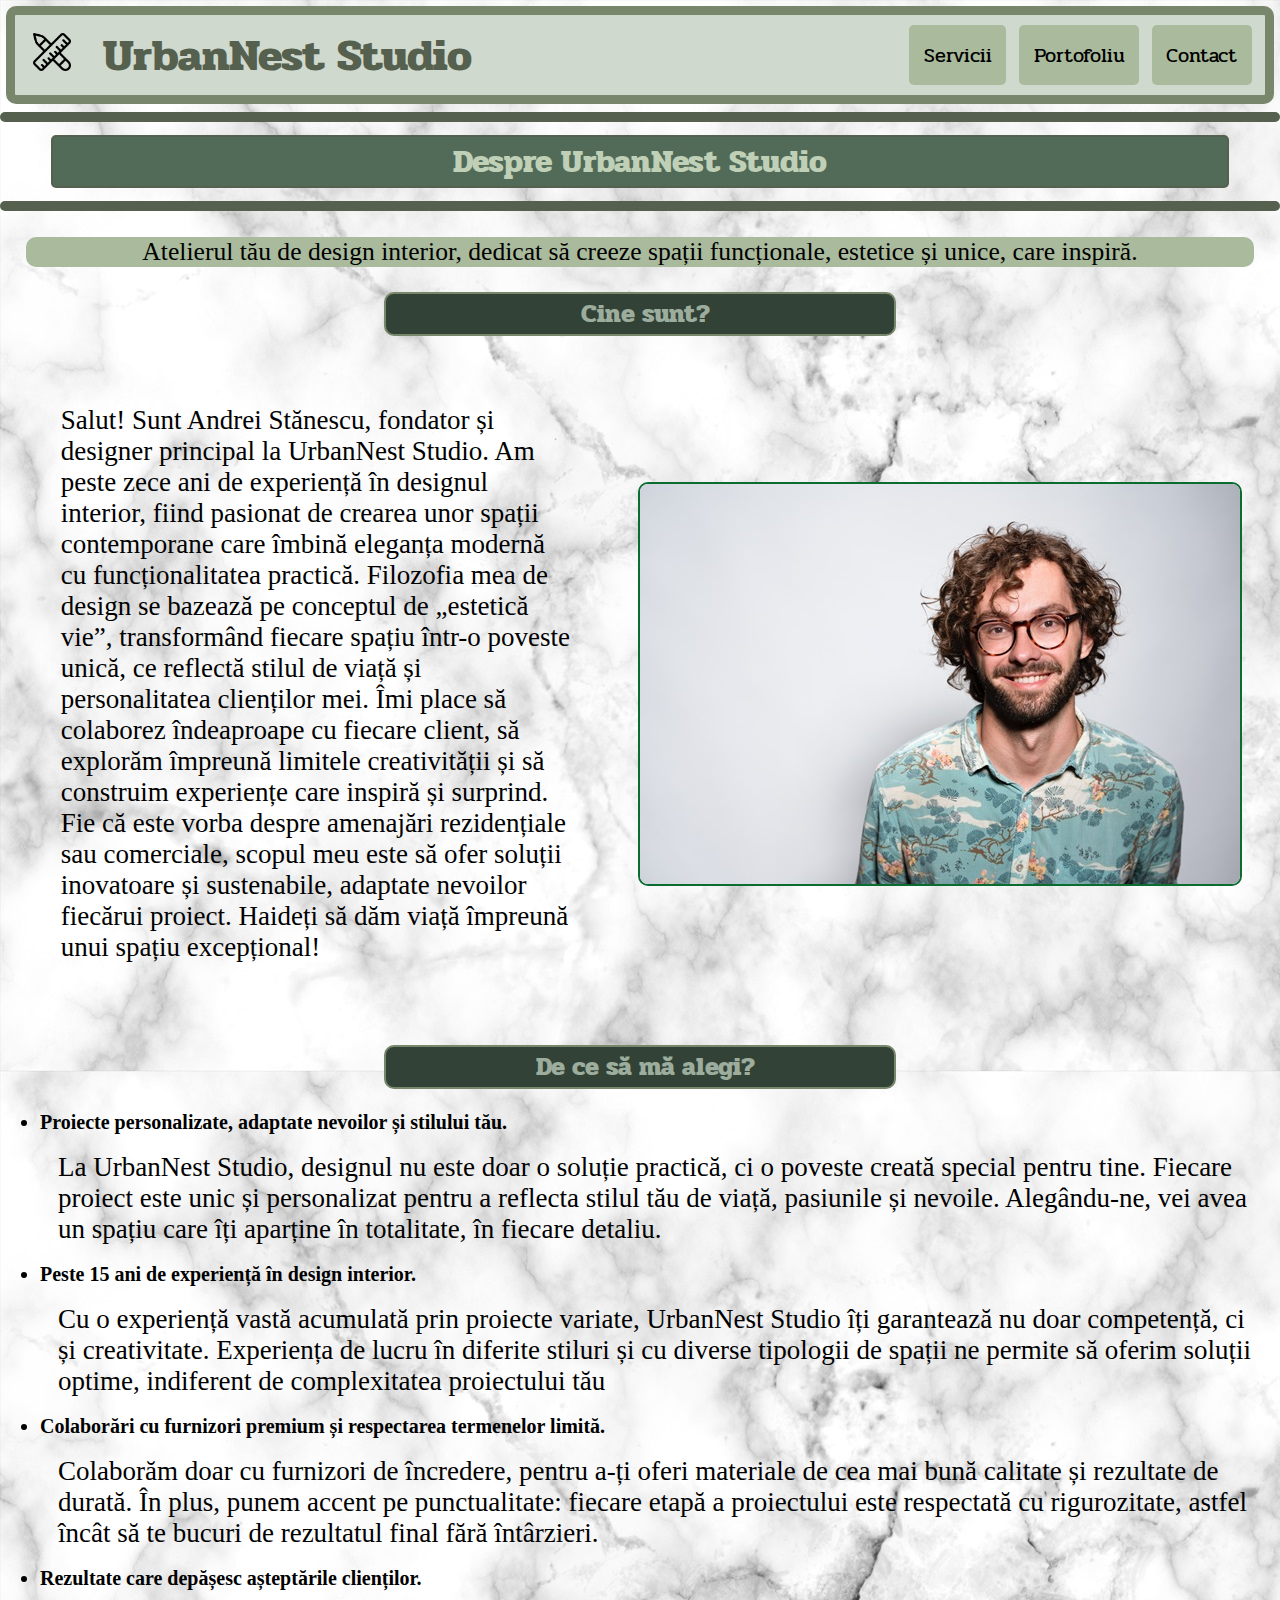
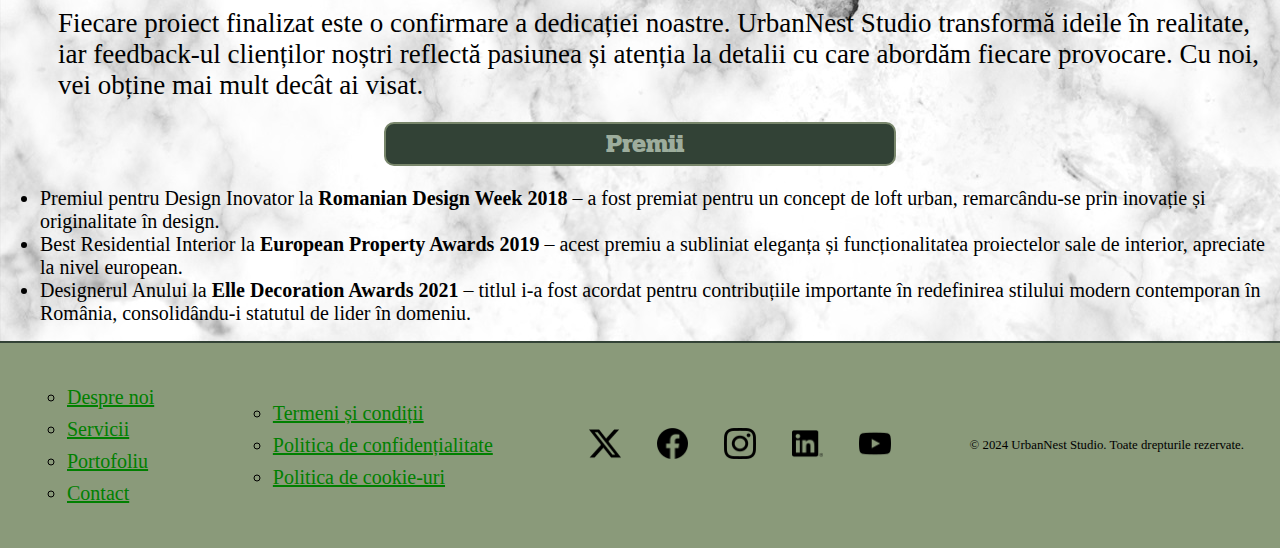
<file: Tema 2/index.html>
<!DOCTYPE html>
<html lang="ro">

<head>
    <meta charset="utf-8">
    <meta name="author" content="David Nistor-Dogar">
    <meta name="keywords" content="Desgin, Arhitectură, UrbanNest Studio">
    <meta name="description" content="UrbanNest Studio este un site dedicat designului de interior și arhitectură, ce prezintă
     atât viziunea unică a fondatorului, Andrei Stănescu, cât și portofoliul proiectelor realizate">
    <title>UrbanNest Studio</title>
    <link rel="stylesheet" href="style.css" />
    <link rel="preconnect" href="https://fonts.googleapis.com">
    <link rel="preconnect" href="https://fonts.gstatic.com" crossorigin>
    <link href="https://fonts.googleapis.com/css2?family=Dynalight&display=swap" rel="stylesheet">
    <link rel="preconnect" href="https://fonts.googleapis.com">
    <link rel="preconnect" href="https://fonts.gstatic.com" crossorigin>
    <link
        href="https://fonts.googleapis.com/css2?family=Dynalight&family=Pridi:wght@200;300;400;500;600;700&display=swap"
        rel="stylesheet">

</head>

<body>
    <nav>
        <div class="logo-title">
            
            <a href="index.html"> <img class="logo" src="Imagini/logo.png" alt="Logo UrbanNest Studio"></a>
            <a href="index.html"><p>UrbanNest Studio</p></a>
    </div>
        <ul>
            <li><a href="Servicii.html">Servicii</a></li>
            <li><a href="Portofoliu.html">Portofoliu</a></li>
            <li><a href="Contact.html">Contact</a></li>
        </ul>
    </nav>
    <hr>
    <div class="titlucadran">
    <h1>Despre UrbanNest Studio</h1></div>
    <hr>
    <div class="centered">
        Atelierul tău de design interior, dedicat să creeze spații funcționale, estetice și unice, care inspiră.
    </div>
    <h2>Cine sunt?</h2>
    <div class="container alignitem ">

        <p class="latime50">Salut! Sunt Andrei Stănescu, fondator și designer principal la UrbanNest Studio. Am peste zece ani de
            experiență în designul interior, fiind pasionat de crearea unor spații contemporane care îmbină
            eleganța
            modernă cu funcționalitatea practică. Filozofia mea de design se bazează pe conceptul de „estetică
            vie”,
            transformând fiecare spațiu într-o poveste unică, ce reflectă stilul de viață și personalitatea
            clienților
            mei. Îmi place să colaborez îndeaproape cu fiecare client, să explorăm împreună limitele
            creativității și să
            construim experiențe care inspiră și surprind. Fie că este vorba despre amenajări rezidențiale sau
            comerciale, scopul meu este să ofer soluții inovatoare și sustenabile, adaptate nevoilor fiecărui
            proiect.
            Haideți să dăm viață împreună unui spațiu excepțional!</p>
        <img class="latime50 marginright" src="Imagini/m (3).jpg" alt="Portret Andrei Stănescu">

    </div>
    <h2>De ce să mă alegi?</h2>
    
    <ul>
        <li class="strong">Proiecte personalizate, adaptate nevoilor și stilului tău.</li>
        <p>La UrbanNest Studio, designul nu este doar o soluție practică, ci o poveste creată special pentru tine.
            Fiecare proiect este unic și personalizat pentru a reflecta stilul tău de viață, pasiunile și nevoile.
            Alegându-ne, vei avea un spațiu care îți aparține în totalitate, în fiecare detaliu.</p>

        <li class="strong">Peste 15 ani de experiență în design interior.</li>
        <p>Cu o experiență vastă acumulată prin proiecte variate, UrbanNest Studio îți garantează nu doar competență, ci
            și creativitate. Experiența de lucru în diferite stiluri și cu diverse tipologii de spații ne permite să
            oferim soluții optime, indiferent de complexitatea proiectului tău</p>
        <li class="strong">Colaborări cu furnizori premium și respectarea termenelor limită.</li>
        <p> Colaborăm doar cu furnizori de încredere, pentru a-ți oferi materiale de cea mai bună calitate și rezultate
            de durată. În plus, punem accent pe punctualitate: fiecare etapă a proiectului este respectată cu
            rigurozitate, astfel încât să te bucuri de rezultatul final fără întârzieri.</p>
        <li class="strong">Rezultate care depășesc așteptările clienților.</li>
        <p> Fiecare proiect finalizat este o confirmare a dedicației noastre. UrbanNest Studio transformă ideile în
            realitate, iar feedback-ul clienților noștri reflectă pasiunea și atenția la detalii cu care abordăm fiecare
            provocare. Cu noi, vei obține mai mult decât ai visat.</p>
    </ul>
    <h2>Premii</h2>
    <ul>
        <li>
            Premiul pentru Design Inovator la <strong>Romanian Design Week 2018</strong> – a fost premiat pentru un concept de
            loft
            urban,
            remarcându-se prin inovație și originalitate în design.
        </li>
        <li>
            Best Residential Interior la <strong>European Property Awards 2019</strong> – acest premiu a subliniat eleganța și
            funcționalitatea proiectelor sale de interior, apreciate la nivel european.
        </li>
        <li>
            Designerul Anului la <strong>Elle Decoration Awards 2021</strong> – titlul i-a fost acordat pentru contribuțiile
            importante
            în
            redefinirea stilului modern contemporan în România, consolidându-i statutul de lider în domeniu.
        </li>
    </ul>

    <footer>

        <ul>
            <li><a href="index.html">Despre noi</a> </li>
            <li><a href="Servicii.html">Servicii</a></li>
            <li><a href="Portofoliu.html">Portofoliu</a></li>
            <li><a href="Contact.html">Contact</a></li>
        </ul>
        <ul>
            <li><a href="https://help.instagram.com/581066165581870/" target="_blank">Termeni și condiții</a> </li>
            <li><a href="https://en.wikipedia.org/wiki/Non-disclosure_agreement" target="_blank">Politica de
                    confidențialitate</a> </li>
            <li><a href="https://commission.europa.eu/cookies-policy_ro" target="_blank">Politica de cookie-uri</a></li>

        </ul>
        <div class="imagini-next-eachother">
            <a href="https://x.com/?lang=ro" target="_blank"><img src="Imagini/twitter-alt.png"
                    alt="Iconița aplicației X">
            </a>
            <a href="https://www.facebook.com/" target="_blank"><img src="Imagini/facebook.png"
                    alt="Iconița aplicației facebook"></a>
            <a href="https://www.instagram.com/" target="_blank"><img src="Imagini/instagram.png"
                    alt="Iconița aplicației instagram"></a>
            <a href="https://www.linkedin.com/" target="_blank"><img src="Imagini/linkedin.png"
                    alt="Iconița aplicației linkedin"></a>
            <a href="https://youtu.be/WStb5nozkoU?si=mjxqP4Hmt53hWsRY" target="_blank"><img src="Imagini/youtube.png"
                    alt="Iconița aplicației youtube"></a>
        </div>
        <p>&copy; 2024 UrbanNest Studio. Toate drepturile rezervate.</p>


    </footer>
</body>

</html>
</file>
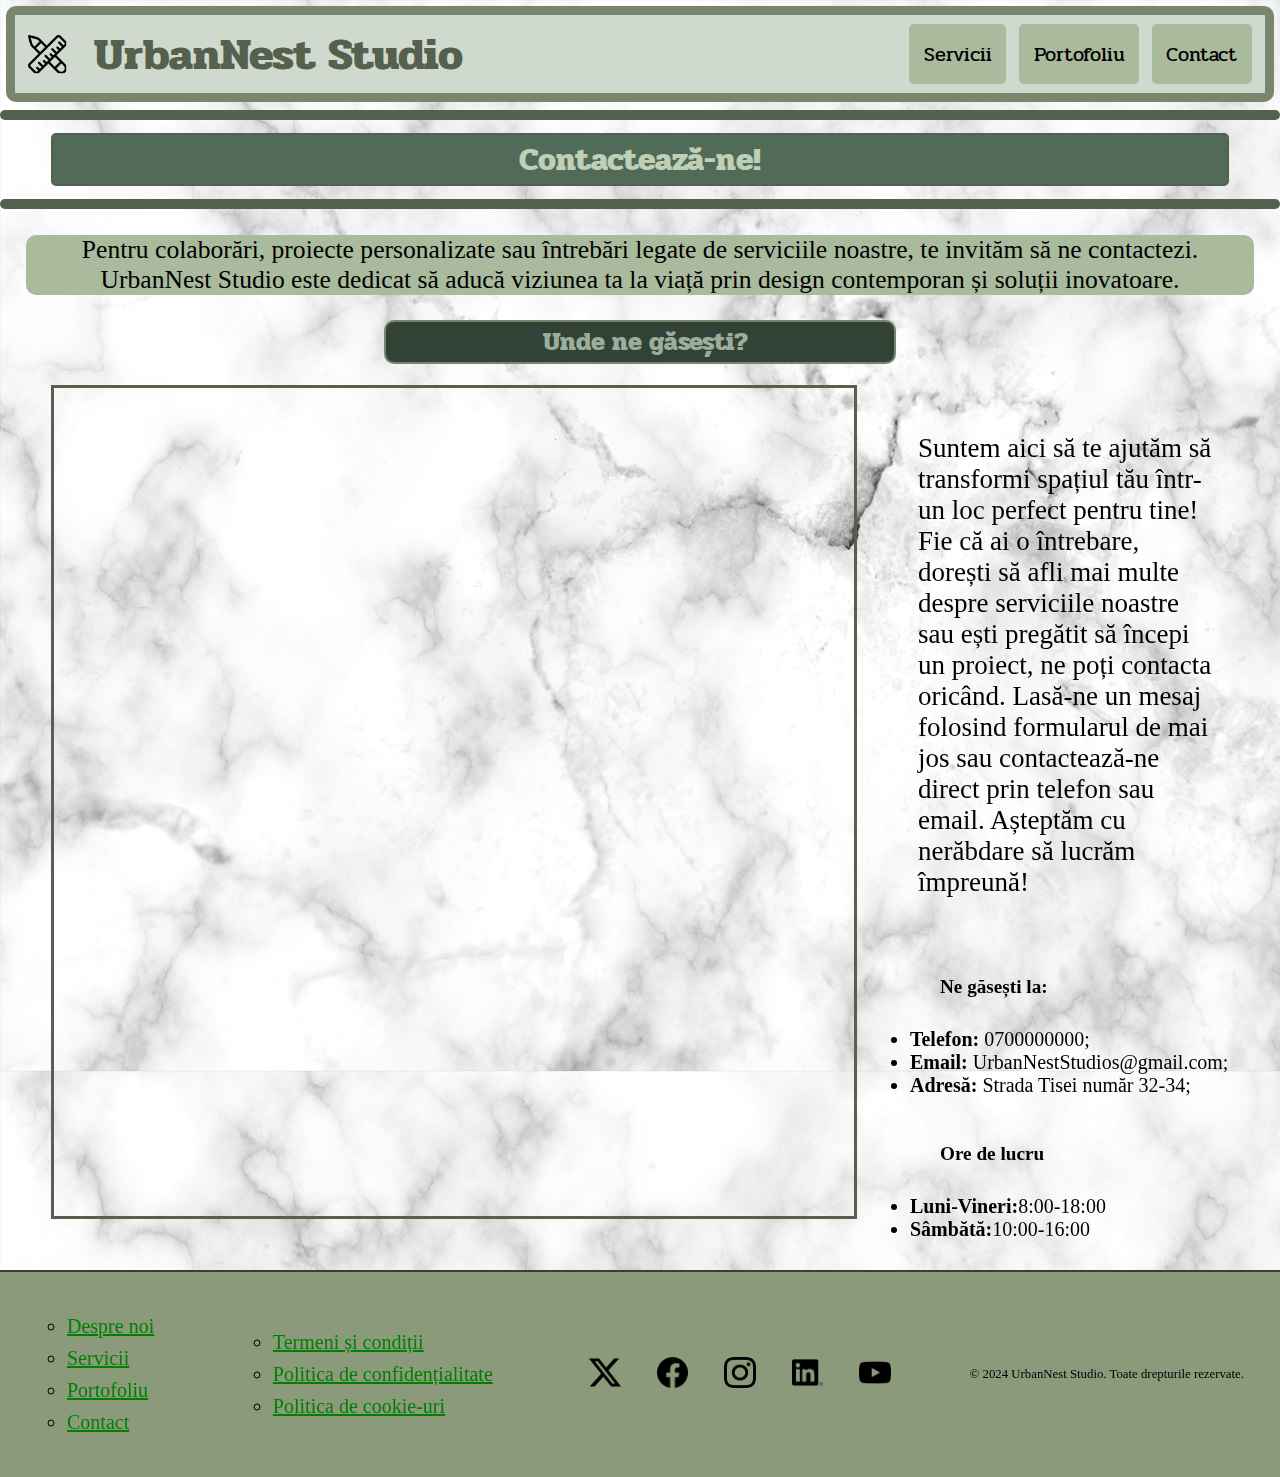
<file: Tema 2/Contact.html>
<!DOCTYPE html>
<html lang="ro">

<head>
    <meta charset="utf-8">
    <meta name="author" content="David Nistor-Dogar">
    <meta name="keywords" content="Contact, Maps, UrbanNest Studio">
    <meta name="description"
        content="Contactează UrbanNest Studio pentru consultanță în design interior și colaborări personalizate. Suntem aici să transformăm spațiile tale în locuri unice și inspirate."">
    <title>Contact </title>
    <link rel=" stylesheet" href="style.css" />
    <link rel="preconnect" href="https://fonts.googleapis.com">
    <link rel="preconnect" href="https://fonts.gstatic.com" crossorigin>
    <link href="https://fonts.googleapis.com/css2?family=Dynalight&display=swap" rel="stylesheet">
    <link rel="preconnect" href="https://fonts.googleapis.com">
    <link rel="preconnect" href="https://fonts.gstatic.com" crossorigin>
    <link
        href="https://fonts.googleapis.com/css2?family=Dynalight&family=Pridi:wght@200;300;400;500;600;700&display=swap"
        rel="stylesheet">
</head>

<body>
    <nav>
        <div class="logo-title">
            
                <img class="logo" src="Imagini/logo.png" alt="Logo UrbanNest Studio"><a href="index.html">
                <p>UrbanNest Studio</p>
            </a>
        </div>
        <ul>
            <li><a href="Servicii.html">Servicii</a></li>
            <li><a href="Portofoliu.html">Portofoliu</a></li>
            <li><a href="Contact.html">Contact</a></li>
        </ul>
    </nav>
    <hr>
    <div class="titlucadran">
        <h1>Contactează-ne!</h1></div>
    <hr>

    <p class="centered">Pentru colaborări, proiecte personalizate sau întrebări legate de serviciile noastre, te invităm
        să ne
        contactezi. UrbanNest Studio este dedicat să aducă viziunea ta la viață
        prin design contemporan și soluții inovatoare.</p><h2>Unde ne găsești?</h2>
    <div class="container">
        <div class="map">
            <iframe
                src="https://www.google.com/maps/embed?pb=!1m18!1m12!1m3!1d2732.6476308623814!2d23.60477417583613!3d46.771841645248614!2m3!1f0!2f0!3f0!3m2!1i1024!2i768!4f13.1!3m3!1m2!1s0x47490c2321652047%3A0x26c7a15ac3b3be71!2sFacultatea%20de%20%C8%98tiin%C8%9Be%20Politice%2C%20Administrative%20%C8%99i%20ale%20Comunic%C4%83rii!5e0!3m2!1sro!2sro!4v1733222157737!5m2!1sro!2sro"
                width="800" height="100%" style="border:0;" allowfullscreen=""
                loading="lazy" referrerpolicy="no-referrer-when-downgrade"></iframe>
        </div>
        <div>
            <p>Suntem aici să te ajutăm să transformi spațiul tău într-un loc perfect pentru tine! Fie că ai o
                întrebare, dorești să afli mai multe despre serviciile noastre sau ești pregătit să începi un proiect,
                ne poți contacta oricând. Lasă-ne un mesaj folosind formularul de mai jos sau contactează-ne direct prin
                telefon sau email. Așteptăm cu nerăbdare să lucrăm împreună!</p>
            <ul>
                <p class="p-personalizat">Ne găsești la:</p>
                <li><strong>Telefon:</strong> 0700000000;</li>
                <li><strong>Email:</strong> UrbanNestStudios@gmail.com;</li>
                <li><strong>Adresă:</strong> Strada Tisei număr 32-34;</li>
            </ul>
            <ul>
                <p class="p-personalizat">Ore de lucru</p>
                <li><strong>Luni-Vineri:</strong>8:00-18:00</li>
                <li><strong>Sâmbătă:</strong>10:00-16:00</li>
            </ul>
        </div>
    </div>

    <footer>

        <ul>
            <li><a href="index.html">Despre noi</a> </li>
            <li><a href="Servicii.html">Servicii</a></li>
            <li><a href="Portofoliu.html">Portofoliu</a></li>
            <li><a href="Contact.html">Contact</a></li>
        </ul>
        <ul>
            <li><a href="https://help.instagram.com/581066165581870/" target="_blank">Termeni și condiții</a> </li>
            <li><a href="https://en.wikipedia.org/wiki/Non-disclosure_agreement" target="_blank">Politica de
                    confidențialitate</a> </li>
            <li><a href="https://commission.europa.eu/cookies-policy_ro" target="_blank">Politica de cookie-uri</a></li>

        </ul>
        <div class="imagini-next-eachother">
            <a href="https://x.com/?lang=ro" target="_blank"><img src="Imagini/twitter-alt.png"
                    alt="Iconița aplicației X">
            </a>
            <a href="https://www.facebook.com/" target="_blank"><img src="Imagini/facebook.png"
                    alt="Iconița aplicației facebook"></a>
            <a href="https://www.instagram.com/" target="_blank"><img src="Imagini/instagram.png"
                    alt="Iconița aplicației instagram"></a>
            <a href="https://www.linkedin.com/" target="_blank"><img src="Imagini/linkedin.png"
                    alt="Iconița aplicației linkedin"></a>
            <a href="https://youtu.be/WStb5nozkoU?si=mjxqP4Hmt53hWsRY" target="_blank"><img src="Imagini/youtube.png"
                    alt="Iconița aplicației youtube"></a>
        </div>
        <p>&copy; 2024 UrbanNest Studio. Toate drepturile rezervate.</p>


    </footer>
</body>

</html>
</file>
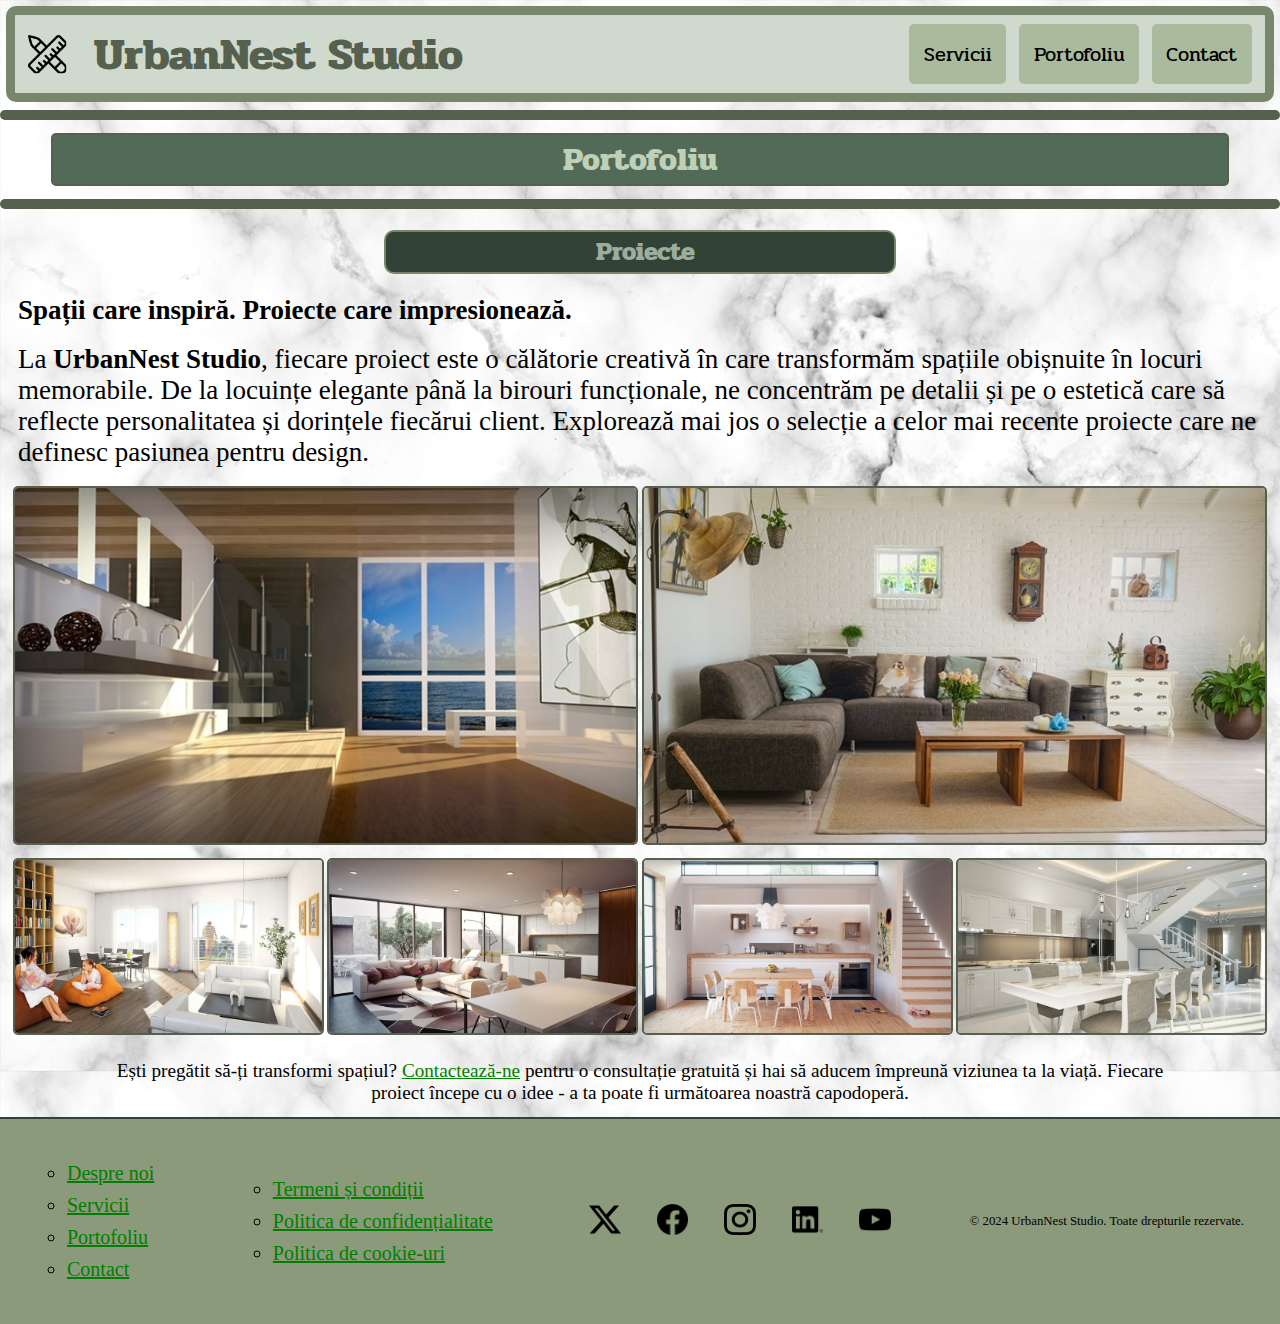
<file: Tema 2/Portofoliu.html>
<!DOCTYPE html>
<html lang="ro">

<head>
    <meta charset="utf-8">
    <meta name="author" content="David Nistor-Dogar">
    <meta name="keywords" content="Portofoliu, Casă, Interior, UrbanNest Studio">
    <meta name="description"
        content="Explorează portofoliul UrbanNest Studio: proiecte de design interior rezidențial și comercial, ce îmbină eleganța modernă cu funcționalitatea. Descoperă inspirație și soluții personalizate pentru spațiul tău.">
    <title>Portofoliul Nostru</title>
    <link rel="stylesheet" href="style.css" />
    <link rel="preconnect" href="https://fonts.googleapis.com">
    <link rel="preconnect" href="https://fonts.gstatic.com" crossorigin>
    <link href="https://fonts.googleapis.com/css2?family=Dynalight&display=swap" rel="stylesheet">
    <link rel="preconnect" href="https://fonts.googleapis.com">
    <link rel="preconnect" href="https://fonts.gstatic.com" crossorigin>
    <link
        href="https://fonts.googleapis.com/css2?family=Dynalight&family=Pridi:wght@200;300;400;500;600;700&display=swap"
        rel="stylesheet">
</head>

<body>
    <nav>
        <div class="logo-title">

            <img class="logo" src="Imagini/logo.png" alt="Logo UrbanNest Studio"><a href="index.html">
                <p>UrbanNest Studio</p>
            </a>
        </div>
        <ul>
            <li><a href="Servicii.html">Servicii</a></li>
            <li><a href="Portofoliu.html">Portofoliu</a></li>
            <li><a href="Contact.html">Contact</a></li>
        </ul>
    </nav>
    <hr>
    <div class="titlucadran">
        <h1>Portofoliu</h1>
    </div>
<hr>
    <h2>Proiecte</h2>
    <p><strong>Spații care inspiră. Proiecte care impresionează.</strong></p>
    <p>La <strong>UrbanNest Studio</strong>, fiecare proiect este o călătorie creativă în care transformăm spațiile
        obișnuite în locuri
        memorabile. De la locuințe elegante până la birouri funcționale, ne concentrăm pe detalii și pe o estetică care
        să reflecte personalitatea și dorințele fiecărui client. Explorează mai jos o selecție a celor mai recente
        proiecte care ne definesc pasiunea pentru design.</p>
    <div class="image-container50">
        <img src="Imagini/Baie.jpg" alt="Baia unui imobil modern decorat">
        <img src="Imagini/Livingroom.jpeg" alt="Un livingroom modern decorat">
    </div>
    <div class="image-container25">
        <img src="Imagini/interior-living.jpg" alt="Un design al unui livingroom modern">
        <img src="Imagini/architecture-.jpg" alt="Viziunea unei încăperi la etaj">
        <img src="Imagini/kitchen.jpg" alt="Bucătaria modernă vazută din față">
        <img src="Imagini/interior-kitchen.jpg" alt="O bucătărie luxuriantă și albă">
    </div>
    <p class="important">Ești pregătit să-ți transformi spațiul? <a href="Contact.html">Contactează-ne</a>  pentru o consultație gratuită și hai să aducem împreună
        viziunea ta la viață. Fiecare proiect începe cu o idee - a ta poate fi următoarea noastră capodoperă.</p>
    <footer>

        <ul>
            <li><a href="index.html">Despre noi</a> </li>
            <li><a href="Servicii.html">Servicii</a></li>
            <li><a href="Portofoliu.html">Portofoliu</a></li>
            <li><a href="Contact.html">Contact</a></li>
        </ul>
        <ul>
            <li><a href="https://help.instagram.com/581066165581870/" target="_blank">Termeni și condiții</a> </li>
            <li><a href="https://en.wikipedia.org/wiki/Non-disclosure_agreement" target="_blank">Politica de
                    confidențialitate</a> </li>
            <li><a href="https://commission.europa.eu/cookies-policy_ro" target="_blank">Politica de cookie-uri</a></li>

        </ul>
        <div class="imagini-next-eachother">
            <a href="https://x.com/?lang=ro" target="_blank"><img src="Imagini/twitter-alt.png"
                    alt="Iconița aplicației X">
            </a>
            <a href="https://www.facebook.com/" target="_blank"><img src="Imagini/facebook.png"
                    alt="Iconița aplicației facebook"></a>
            <a href="https://www.instagram.com/" target="_blank"><img src="Imagini/instagram.png"
                    alt="Iconița aplicației instagram"></a>
            <a href="https://www.linkedin.com/" target="_blank"><img src="Imagini/linkedin.png"
                    alt="Iconița aplicației linkedin"></a>
            <a href="https://youtu.be/WStb5nozkoU?si=mjxqP4Hmt53hWsRY" target="_blank"><img src="Imagini/youtube.png"
                    alt="Iconița aplicației youtube"></a>
        </div>
        <p>&copy; 2024 UrbanNest Studio. Toate drepturile rezervate.</p>


    </footer>
</body>

</html>
</file>
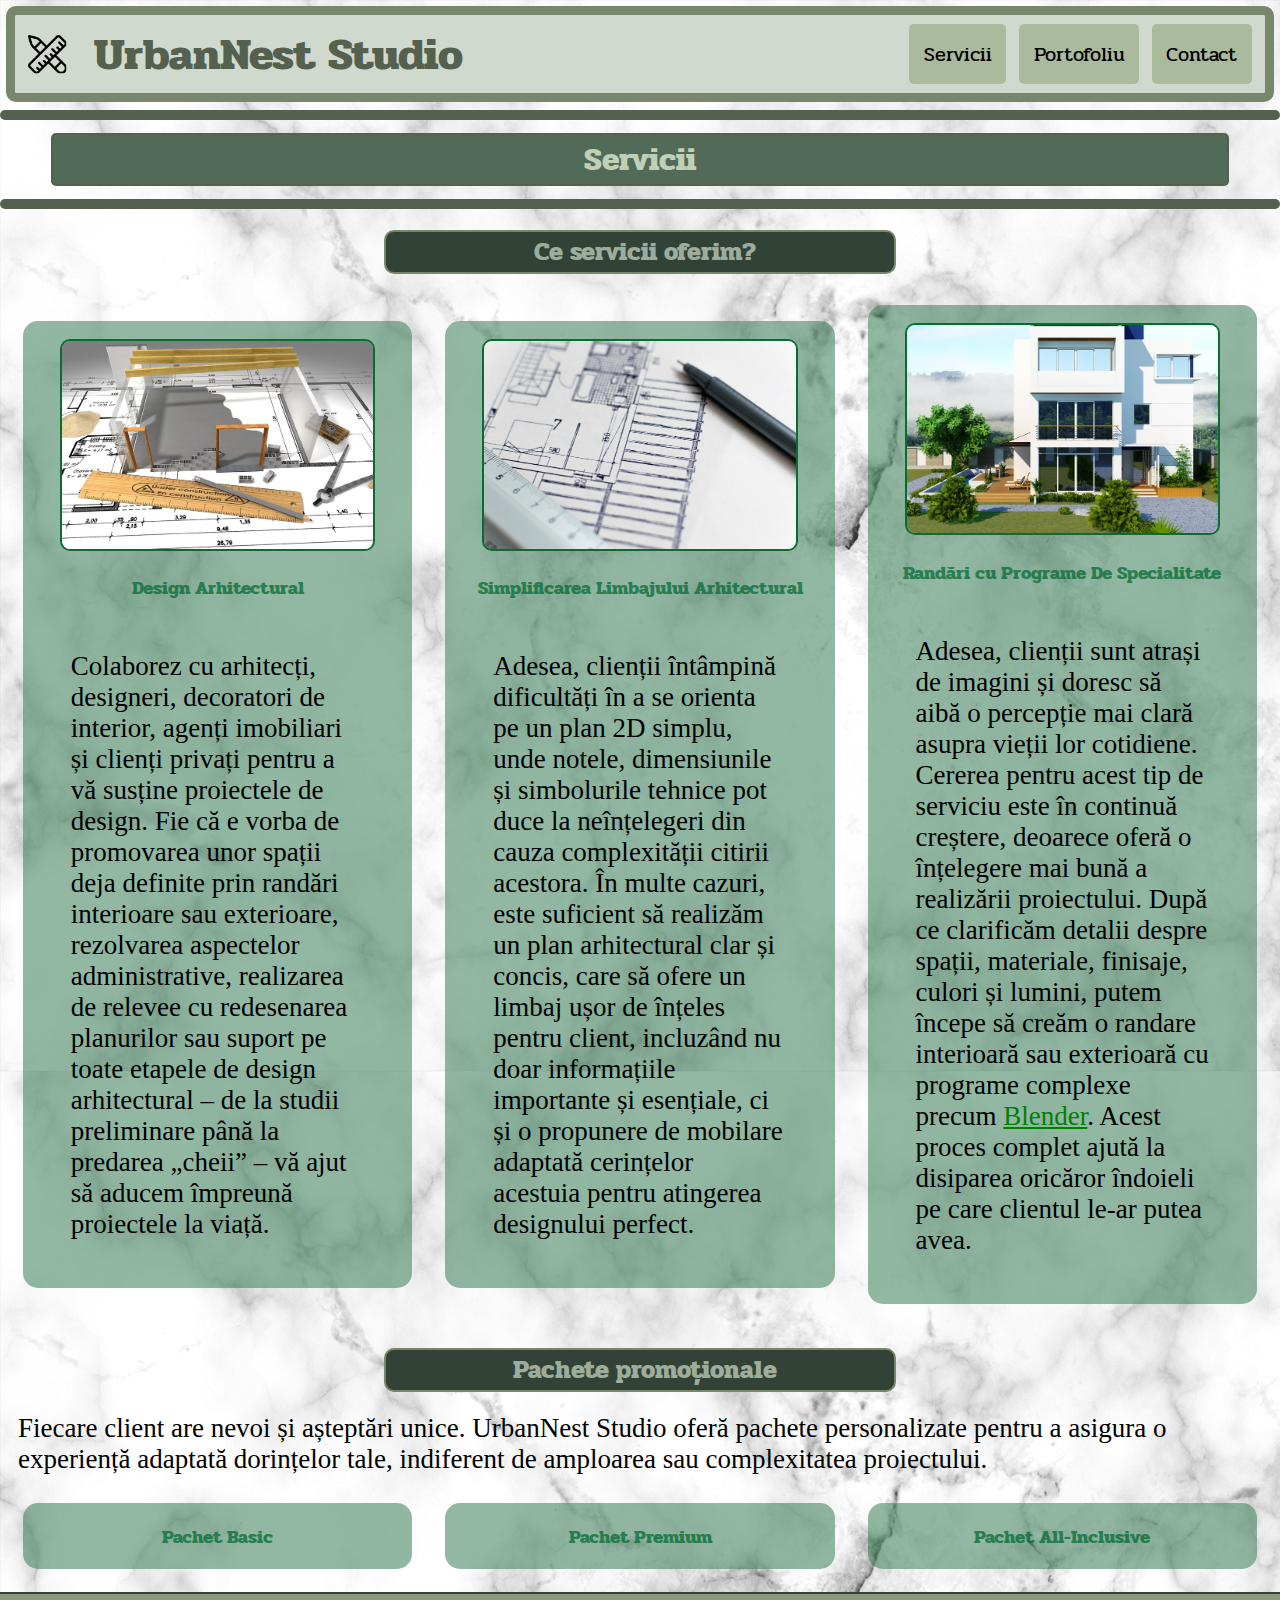
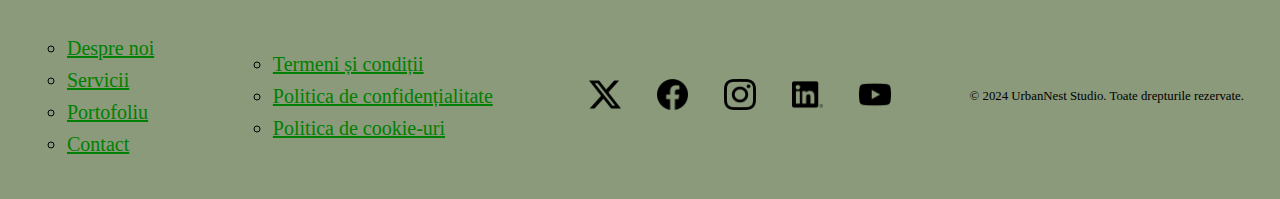
<file: Tema 2/Servicii.html>
<!DOCTYPE html>
<html lang="ro">

<head>
    <meta charset="utf-8">
    <meta name="author" content="David Nistor-Dogar">
    <meta name="keywords" content="Servicii, Arhitectură, UrbanNest Studio">
    <meta name="description" content="Descoperă serviciile de design interior oferite de UrbanNest Studio: 
    design arhitectural, simplificarea limbajului tehnic și randări profesionale. Transformăm spațiile tale în locuri
     elegante, funcționale și personalizate, adaptate stilului tău de viață.">
    <title>Servicii Oferite</title>
    <link rel="stylesheet" href="style.css">
    <link rel="preconnect" href="https://fonts.googleapis.com">
    <link rel="preconnect" href="https://fonts.gstatic.com" crossorigin>
    <link href="https://fonts.googleapis.com/css2?family=Dynalight&display=swap" rel="stylesheet">
    <link rel="preconnect" href="https://fonts.googleapis.com">
    <link rel="preconnect" href="https://fonts.gstatic.com" crossorigin>
    <link
        href="https://fonts.googleapis.com/css2?family=Dynalight&family=Pridi:wght@200;300;400;500;600;700&display=swap"
        rel="stylesheet">
</head>

<body>
    <nav>
        <div class="logo-title">
            
            <img class="logo" src="Imagini/logo.png" alt="Logo UrbanNest Studio"><a href="index.html">
            <p>UrbanNest Studio</p>
        </a>
    </div>
        <ul>
            <li><a href="Servicii.html">Servicii</a></li>
            <li><a href="Portofoliu.html">Portofoliu</a></li>
            <li><a href="Contact.html">Contact</a></li>
        </ul>
    </nav>
    <hr>
    <div class="titlucadran">
        <h1>Servicii</h1></div>
        <hr>
    <h2>Ce servicii oferim?</h2>
    <div class="container aligncenter">
        <div class="card">
            <div> <img src="Imagini/work-3480187_1280.jpg" alt="Macheta neterminată a unei contstrucții"></div>
            <div>
                <h3>Design Arhitectural</h3>
                <p>Colaborez cu arhitecți, designeri, decoratori de interior, agenți imobiliari și clienți privați
                    pentru
                    a vă susține proiectele de design. Fie că e vorba de promovarea unor spații deja definite prin
                    randări
                    interioare
                    sau exterioare, rezolvarea aspectelor administrative, realizarea de relevee cu redesenarea
                    planurilor sau
                    suport pe toate etapele de design arhitectural
                    – de la studii preliminare până la predarea „cheii” – vă ajut să aducem împreună proiectele la
                    viață.</p>
            </div>


        </div>
        <div class="card">

            <div><img src="Imagini/DesignArh.jpg" alt="Designul pe hârtie a unei case"></div>
            <div>
                <h3>Simplificarea Limbajului Arhitectural</h3>
                <p>Adesea, clienții întâmpină dificultăți în a se orienta pe un plan 2D simplu, unde notele,
                    dimensiunile și simbolurile tehnice pot duce la neînțelegeri din cauza complexității citirii
                    acestora.
                    În multe cazuri, este suficient să realizăm un plan arhitectural clar și concis, care să ofere un
                    limbaj ușor
                    de înțeles pentru client,
                    incluzând nu doar informațiile importante și esențiale, ci și o propunere de mobilare adaptată
                    cerințelor acestuia pentru atingerea designului perfect.
                </p>
            </div>
        </div>
        <div class="card">

            <div><img src="Imagini/exterior-3558996.jpg" alt="Design 3D al unei case"></div>
            <div>
                <h3>Randări cu Programe De Specialitate</h3>
                <p>Adesea, clienții sunt atrași de imagini și doresc să aibă o percepție mai clară asupra vieții lor
                    cotidiene. Cererea pentru acest tip de serviciu este în continuă creștere, deoarece oferă o
                    înțelegere
                    mai bună a realizării proiectului.

                    După ce clarificăm detalii despre spații, materiale, finisaje, culori și lumini, putem începe să
                    creăm o
                    randare interioară sau exterioară cu programe complexe precum <a href="https://www.blender.org/"
                        target="_blank"> Blender</a>. Acest proces complet ajută la disiparea oricăror îndoieli pe care
                    clientul le-ar putea avea.</p>
            </div>
        </div>

    </div>
    <h2>Pachete promoționale</h2>
    <p>Fiecare client are nevoi și așteptări unice. UrbanNest Studio oferă pachete personalizate pentru a asigura o
        experiență adaptată dorințelor tale, indiferent de amploarea sau complexitatea proiectului.</p>
<div class="container aligncenter">
    <div class="card acordeon">
    <h3>Pachet Basic</h3>
    <ul>
        <strong>Include:</strong>
        <li>Consultanță inițială.</li>
        <li>Realizarea unui plan 2D al spațiului.</li>
        <li>Propunere de mobilare și design.</li>
        <li>Ghid de culori și materiale recomandate.</li>
    </ul>

    <ul>
        <strong>Beneficii:</strong>
        <li>
            Ideal pentru spații mici sau proiecte cu buget redus.</li>
        <li>Timp de livrare rapid: 3-5 zile lucrătoare.</li>
        <li>Preț: Începând de la 500 RON.</li>
    </ul>
</div>
<div class="card acordeon">
    <h3>Pachet Premium</h3>
    <ul>
        <strong>Include:</strong>

        <li>Consultanță personalizată (2 ore).</li>
        <li>Plan 2D detaliat și schițe de design.</li>
        <li>O randare 3D profesională a spațiului.</li>
        <li>Recomandări pentru mobilier și finisaje.</li>
        <li>Până la 2 runde de modificări gratuite.</li>
    </ul>
    <ul>
        <strong>Beneficii:</strong>

        <li>Potrivit pentru apartamente întregi sau birouri mici.</li>
        <li>Claritate vizuală prin randări profesionale.</li>
        <li>Preț: Începând de la 1500 RON.</li>
    </ul>
</div>
<div class="card acordeon">
    <h3>Pachet All-Inclusive</h3>
    <ul>
        <strong>Include:</strong>
        <li>
            Consultanță extinsă (3 ore).</li>
        <li>Realizarea planurilor 2D și randărilor 3D pentru fiecare cameră.</li>
        <li>Propunere detaliată de materiale și obiecte decorative.</li>
        <li>Suport complet pe durata implementării proiectului.</li>
        <li>Ghid personalizat de cumpărături (mobilier, decorațiuni, etc.).</li>
        <li>Până la 5 runde de modificări gratuite.</li>
    </ul>
    <ul>
        <strong>Beneficii:</strong>
        <li>
            Transformarea completă a spațiului tău.</li>
        <li>Ideal pentru proiecte rezidențiale complexe sau spații comerciale.</li>
        <li>Consultanță constantă pentru a garanta un rezultat impecabil.</li>
        <li>Preț: Începând de la 3000 RON.</li>
    </ul></div>
</div>
    <footer>

        <ul>
            <li><a href="index.html">Despre noi</a> </li>
            <li><a href="Servicii.html">Servicii</a></li>
            <li><a href="Portofoliu.html">Portofoliu</a></li>
            <li><a href="Contact.html">Contact</a></li>
        </ul>
        <ul>
            <li><a href="https://help.instagram.com/581066165581870/" target="_blank">Termeni și condiții</a> </li>
            <li><a href="https://en.wikipedia.org/wiki/Non-disclosure_agreement" target="_blank">Politica de
                    confidențialitate</a> </li>
            <li><a href="https://commission.europa.eu/cookies-policy_ro" target="_blank">Politica de cookie-uri</a></li>

        </ul>
        <div class="imagini-next-eachother">
            <a href="https://x.com/?lang=ro" target="_blank"><img src="Imagini/twitter-alt.png"
                    alt="Iconița aplicației X">
            </a>
            <a href="https://www.facebook.com/" target="_blank"><img src="Imagini/facebook.png"
                    alt="Iconița aplicației facebook"></a>
            <a href="https://www.instagram.com/" target="_blank"><img src="Imagini/instagram.png"
                    alt="Iconița aplicației instagram"></a>
            <a href="https://www.linkedin.com/" target="_blank"><img src="Imagini/linkedin.png"
                    alt="Iconița aplicației linkedin"></a>
            <a href="https://youtu.be/WStb5nozkoU?si=mjxqP4Hmt53hWsRY" target="_blank"><img src="Imagini/youtube.png"
                    alt="Iconița aplicației youtube"></a>
        </div>
        <p>&copy; 2024 UrbanNest Studio. Toate drepturile rezervate.</p>


    </footer>
</body>

</html>
</file>
<file: Tema 2/style.css>
body {
    background-image: url(Imagini/bg22.jpg);
    margin: 0;
}

hr {
    border-width: 0px;
    border-style: inset;
    background-color: #55604e;
    color: #55604e;
    height: 10px;
    border-radius: 5px;
}

h1 {
    font-size: 2.5vw;
    color: #bfd0b6;
    font-family: "Pridi", cursive;
    margin:0;
    
}

h2 {
    text-align: center;
    font-size: 2vw;
    color: #9dad9d;
    padding-left: 10px;
    font-family: "Pridi", cursive;
    border: 0.1em solid #78866B;
    margin-left: 15em;
    margin-right: 15em;
    background-color: #324236;
    border-radius: 10px;
}

h3 {
    text-align: center;
    font-family: "Pridi", cursive;
}

img {
    border: solid 2px rgb(11, 108, 50);
    border-radius: 10px;
    width: 100%;

}

p {
    font-size: 3VH;
    margin: 2vh;
}

a {
    color: green;
}

li {
    font-size: 20px;
}

.container {
    display: flex;
    padding:0 1vw 1vw 1vw;
    gap:1vw;
}

.container img {
    text-align: center;
    width: 100%;

}

.container p {
    padding: 30px;

}

.container h3 {
    color: rgba(12, 111, 58, 0.788);
    text-align: center;
}

.aligncenter {
    text-align: center;
    align-items: center;
}
.alignitem{
    align-items:center;
}
.marginright {
    margin-right: 2vw;
}

.latime50 {

    max-width: 50%;
}

.card {

    margin: 20px;
    border-radius: 15px;
    background-color: rgba(64, 131, 94, 0.567);
    flex-direction: column;
    justify-content: space-around;
    align-items: center;
    flex-wrap: nowrap;
    flex: 1;
    margin: 10px;
}

.card li {
    text-align: start;
}

.card p {
    padding: 30px;
    margin-top: auto;
    text-align: start;
}

.card img {
    width: 80%;
    object-fit: cover;
    margin-top: 2vh;
}

nav {
    background-color: #d0d9cd;
    display: flex;
    align-items: center;
    justify-content: space-between;
    border: 1vh solid #78866B;
    border-radius: 10px;
    margin: 0.5vw;

}

nav a {
    text-decoration: none;
    color: white;
    margin: 0.5vh;
    font-family: "Pridi", cursive;
}

nav ul {
    display: flex;
    justify-content: flex-end;
    list-style-type: none;
    margin: 0;
    padding: 0;
    font-family: "Pridi", cursive;
}
nav p{
    padding-left: 0;
    font-size: 3.5vw;
    color: #55604e;
    font-family: "Pridi", cursive;
    margin:0;
    font-weight: bold;
}

nav li {
    background: #a9ba9d;
    margin: 0 1vw 0 0;
    border-radius: 5px;
    font-family: "Pridi", cursive;
}

nav li a {
    display: block;
    padding: 10px;
    white-space: nowrap;
    color: black;
    font-family: "Pridi", cursive;
}

footer {
    border-top: solid 0.3vh #324236;
    display: flex;
    justify-content: space-between;
    align-items: center;
    padding: 2vh;
    background-color: #8a9a7a;
}

footer img {
    border: 0;
    object-fit: contain;
    height: 3.5vh;
    padding: 1.5vh;

}

footer ul {
    list-style-type: circle;
}

footer ul li {
    margin: 1vh;
}

footer p {
    font-size: 1vw;
}

.imagini-next-eachother {
    display: flex;
    gap: 1vh;
    justify-content: center;
    align-items: center;
}

.centered {
    font-size: 2vw;
    background-color: #a9ba9d;
    margin: 2VW;
    
    text-align: center;
    border-radius: 10px;
    
}
.p-personalizat{
    font-size: 1.5vw;
    font-weight: bold;
    text-align: start;
    margin:0;
    padding: 0%;
}

.strong {
    font-weight: bold;
}
.border{
    border:0.1vw solid #55604e;
}
.acordeon ul {
    display: none;
}

.acordeon:hover ul {
    display: block;
}
.logo {
    height: 3vw;
    width: auto;
    border: 0;
    margin:0;
    padding:1vw;
}
.logo-title {
    display: flex;
    align-items: center;
    gap: 10px;
    
}
.map{
    border: 0.3vw solid #55604e; 
    margin:0 0 3vw 3vw;
}
.image-container25 {
    display: flex;
    justify-content: space-between; 
    align-items: center; 
    padding: 0vw 1vw 1vw 1vw; 
    width: 98%; 
    overflow: hidden; 
}
.image-container50 {
    display: flex;
    justify-content: space-between; 
    align-items: center; 
    padding: 0vw 1vw 1vw 1vw; 
    width: 98%; 
    overflow: hidden; 
}
.image-container25 img {
    flex: 1; 
    max-width: calc(25% - 0.5vw); 
    height: auto; 
    border: 2px solid #55604e; 
    border-radius: 5px; 
    object-fit: cover; 
}
.image-container50 img {
    flex: 1; 
    max-width: calc(50% - 0.5vw); 
    height: auto; 
    border: 2px solid #55604e; 
    border-radius: 5px; 
    object-fit: cover; 
}
.titlucadran {
     
    background-color: #526b59;  
    padding-left: 4vw;
    padding-right: 4vw;
    margin: 1vw 4vw 1vw 4vw; 
    border-radius: 5px; 
    border: 2px solid #55604e; 
    text-align: center;
 
}
.important{
    font-size:1.5vw ;
    text-align: center;
    margin:1vw 8vw 1vw 8vw;
}
</file>
